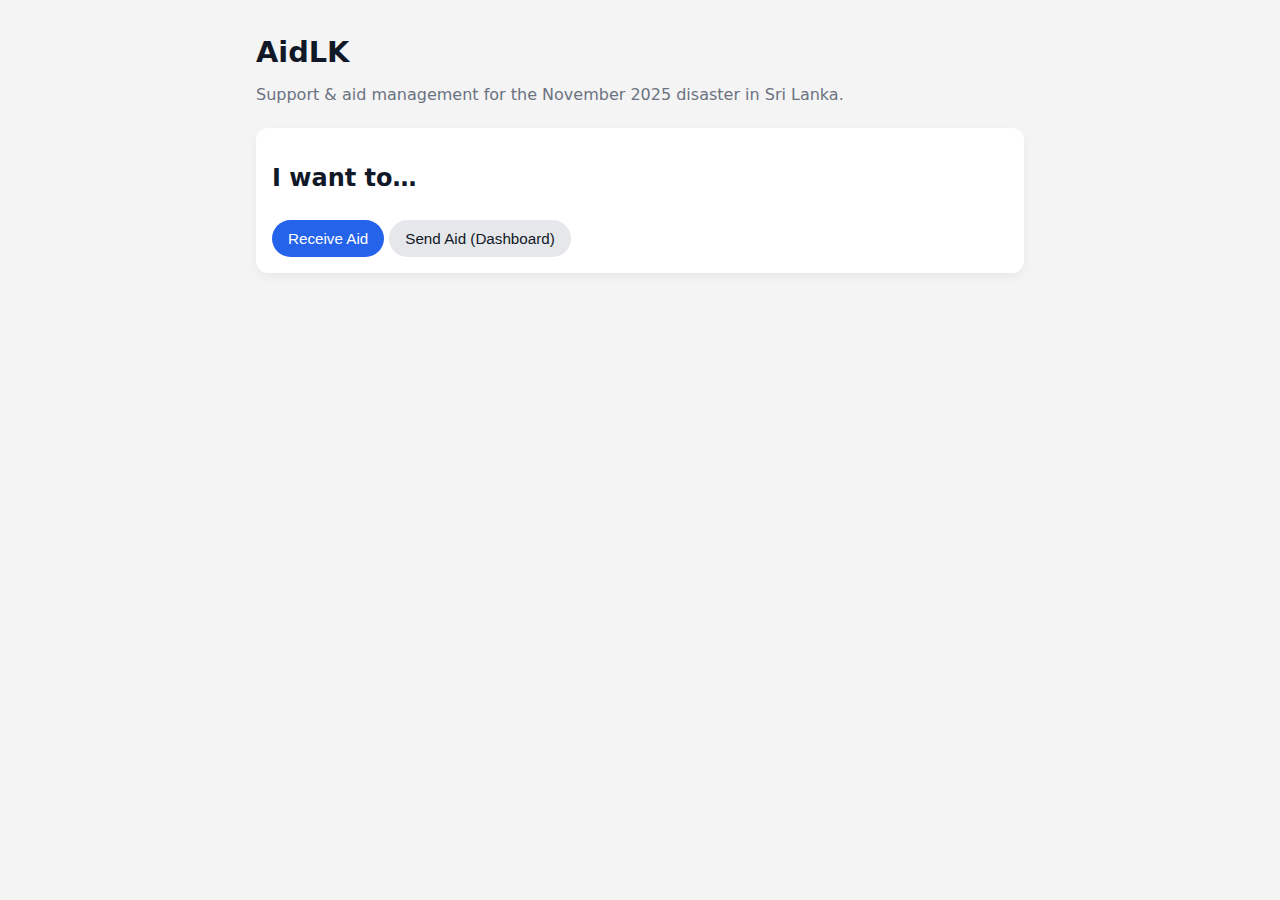
<file: index.html>
<!DOCTYPE html>
<html lang="en">

<head>
    <meta charset="UTF-8">
    <title>AidLK – Aid Management</title>
    <meta name="viewport" content="width=device-width, initial-scale=1">
    <link rel="stylesheet" href="./assets/style.css">
</head>

<body>
    <div class="container">
        <h1>AidLK</h1>
        <p class="subtitle">Support & aid management for the November 2025 disaster in Sri Lanka.</p>

        <div class="card">
            <h2>I want to…</h2>
            <button class="btn primary" onclick="location.href='receive.html'">
                Receive Aid
            </button>
            <button class="btn secondary" onclick="location.href='send.html'">
                Send Aid (Dashboard)
            </button>
        </div>
    </div>
</body>

</html>
</file>
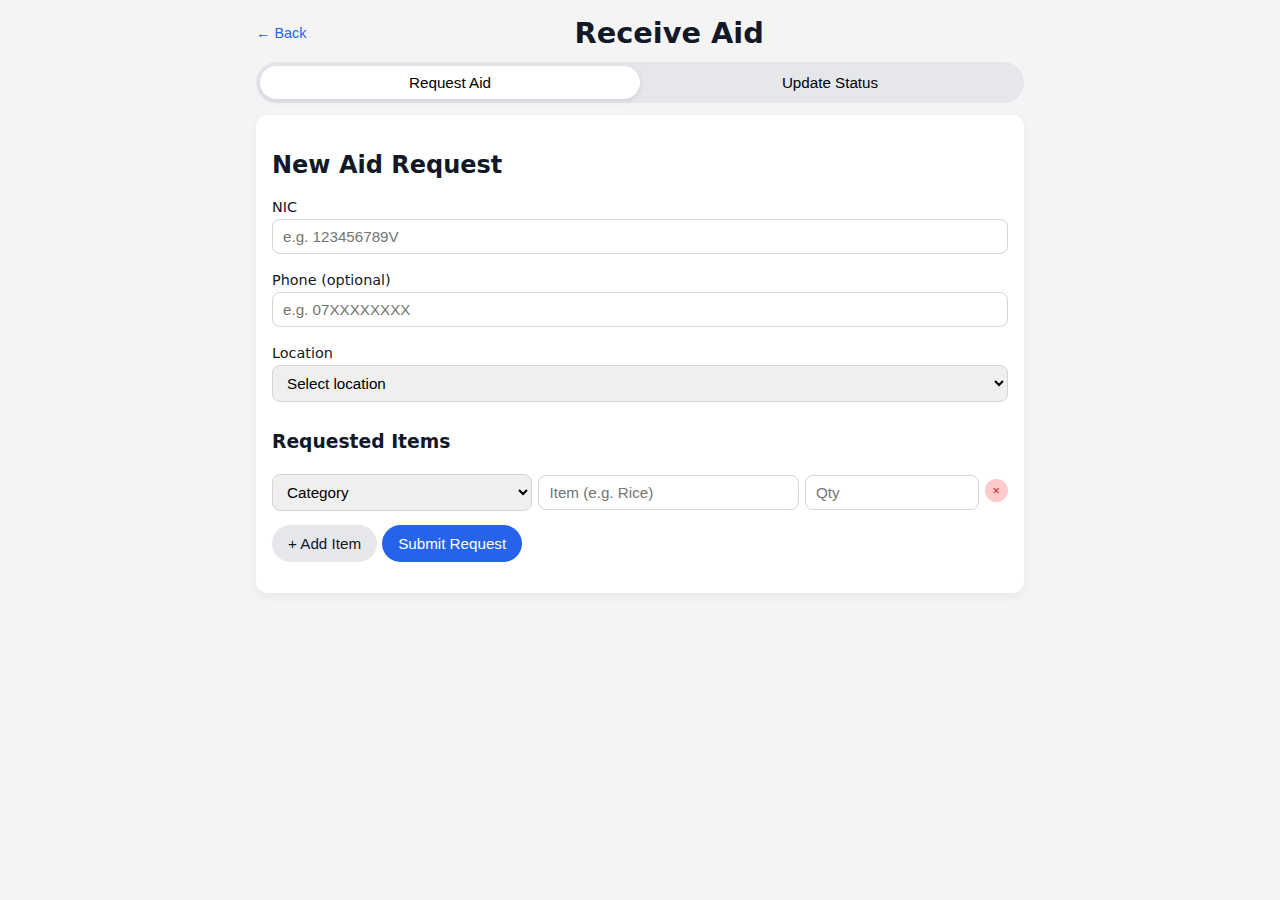
<file: receive.html>
<!DOCTYPE html>
<html lang="en">

<head>
    <meta charset="UTF-8">
    <title>Receive Aid – AidLK</title>
    <meta name="viewport" content="width=device-width, initial-scale=1">
    <link rel="stylesheet" href="./assets/style.css">
</head>

<body>
    <div class="container">
        <header class="top-bar">
            <button class="link" onclick="location.href='index.html'">&larr; Back</button>
            <h1>Receive Aid</h1>
        </header>

        <div class="tabs">
            <button id="tab-request" class="tab active">Request Aid</button>
            <button id="tab-update" class="tab">Update Status</button>
        </div>

        <!-- Request Aid form -->
        <section id="request-section">
            <div class="card">
                <h2>New Aid Request</h2>
                <label>NIC
                    <input type="text" id="nic-input" placeholder="e.g. 123456789V">
                </label>

                <label>Phone (optional)
                    <input type="tel" id="phone-input" placeholder="e.g. 07XXXXXXXX">
                </label>

                <label>Location
                    <select id="location-select">
                        <option value="">Select location</option>
                        <option value="Colombo">Colombo</option>
                        <option value="Gampaha">Gampaha</option>
                        <option value="Kalutara">Kalutara</option>
                        <option value="Galle">Galle</option>
                        <option value="Matara">Matara</option>
                        <option value="Kandy">Kandy</option>
                        <!-- add more as needed -->
                    </select>
                </label>

                <h3>Requested Items</h3>
                <div id="items-container"></div>

                <button class="btn secondary" id="add-item-btn">+ Add Item</button>

                <button class="btn primary" id="submit-request-btn">
                    Submit Request
                </button>

                <p id="request-message" class="message"></p>
            </div>
        </section>

        <!-- Update status section -->
        <section id="update-section" class="hidden">
            <div class="card">
                <h2>Update My Aid Status</h2>
                <label>NIC
                    <input type="text" id="update-nic-input" placeholder="Enter your NIC">
                </label>
                <button class="btn primary" id="fetch-requests-btn">Find My Requests</button>
                <p id="update-message" class="message"></p>
            </div>

            <div id="requests-list"></div>
        </section>
    </div>

    <script src="./assets/receive.js"></script>
</body>

</html>
</file>
<file: assets/style.css>
* {
    box-sizing: border-box;
}

body {
    margin: 0;
    font-family: system-ui, -apple-system, BlinkMacSystemFont, "Segoe UI", sans-serif;
    background: #f4f4f5;
    color: #111827;
}

.container {
    max-width: 800px;
    margin: 0 auto;
    padding: 16px;
}

h1 {
    font-size: 1.8rem;
    margin-bottom: 0.25rem;
}

.subtitle {
    color: #6b7280;
    margin-bottom: 1.5rem;
}

.card {
    background: #ffffff;
    border-radius: 12px;
    padding: 16px;
    margin-bottom: 16px;
    box-shadow: 0 4px 10px rgba(15, 23, 42, 0.05);
}

label {
    display: block;
    font-size: 0.9rem;
    margin-bottom: 0.5rem;
}

input,
select {
    width: 100%;
    padding: 8px 10px;
    margin-top: 4px;
    margin-bottom: 10px;
    border-radius: 8px;
    border: 1px solid #d1d5db;
    font-size: 0.95rem;
}

input:focus,
select:focus {
    outline: none;
    border-color: #2563eb;
    box-shadow: 0 0 0 1px #2563eb33;
}

.btn {
    display: inline-block;
    padding: 10px 16px;
    border-radius: 999px;
    border: none;
    font-size: 0.95rem;
    cursor: pointer;
    margin-top: 8px;
}

.btn.primary {
    background: #2563eb;
    color: #ffffff;
}

.btn.secondary {
    background: #e5e7eb;
    color: #111827;
}

.btn:disabled {
    opacity: 0.5;
    cursor: default;
}

.link {
    background: none;
    border: none;
    color: #2563eb;
    padding: 0;
    font-size: 0.9rem;
    cursor: pointer;
}

.top-bar {
    display: flex;
    align-items: center;
    gap: 8px;
    margin-bottom: 12px;
}

.top-bar h1 {
    flex: 1;
    text-align: center;
    margin: 0;
}

.tabs {
    display: flex;
    background: #e5e7eb;
    border-radius: 999px;
    padding: 4px;
    margin-bottom: 12px;
}

.tab {
    flex: 1;
    border-radius: 999px;
    border: none;
    padding: 8px;
    background: transparent;
    font-size: 0.95rem;
    cursor: pointer;
}

.tab.active {
    background: #ffffff;
    box-shadow: 0 2px 6px rgba(15, 23, 42, 0.1);
}

.hidden {
    display: none;
}

.message {
    font-size: 0.9rem;
    margin-top: 8px;
}

.message.error {
    color: #b91c1c;
}

.message.success {
    color: #15803d;
}

.item-row {
    display: grid;
    grid-template-columns: 1.2fr 1.2fr 0.8fr auto;
    gap: 6px;
    align-items: center;
    margin-bottom: 6px;
}

.item-row input,
.item-row select {
    margin-bottom: 0;
}

.item-row button {
    border-radius: 999px;
    border: none;
    background: #fecaca;
    color: #b91c1c;
    padding: 4px 8px;
    cursor: pointer;
    font-size: 0.8rem;
}

.request-card {
    background: #ffffff;
    border-radius: 10px;
    padding: 10px;
    margin-bottom: 10px;
    box-shadow: 0 2px 8px rgba(15, 23, 42, 0.04);
}

.request-card h3 {
    margin: 0 0 4px;
    font-size: 1rem;
}

.request-card p {
    margin: 2px 0;
    font-size: 0.85rem;
}

.stats {
    display: grid;
    grid-template-columns: repeat(2, 1fr);
    gap: 8px;
}

.stat {
    padding: 10px;
    border-radius: 10px;
    background: #eff6ff;
}

.stat-label {
    font-size: 0.8rem;
    color: #6b7280;
}

.stat-value {
    font-size: 1.2rem;
    font-weight: 600;
}

.grid {
    display: grid;
    grid-template-columns: 1fr;
    gap: 12px;
}

.simple-list {
    list-style: none;
    padding: 0;
    margin: 0;
}

.simple-list li {
    padding: 4px 0;
    font-size: 0.9rem;
}

.note {
    font-size: 0.85rem;
    color: #6b7280;
    margin-top: 8px;
}

@media (min-width: 640px) {
    .grid {
        grid-template-columns: 1fr 1fr;
    }
}
</file>
